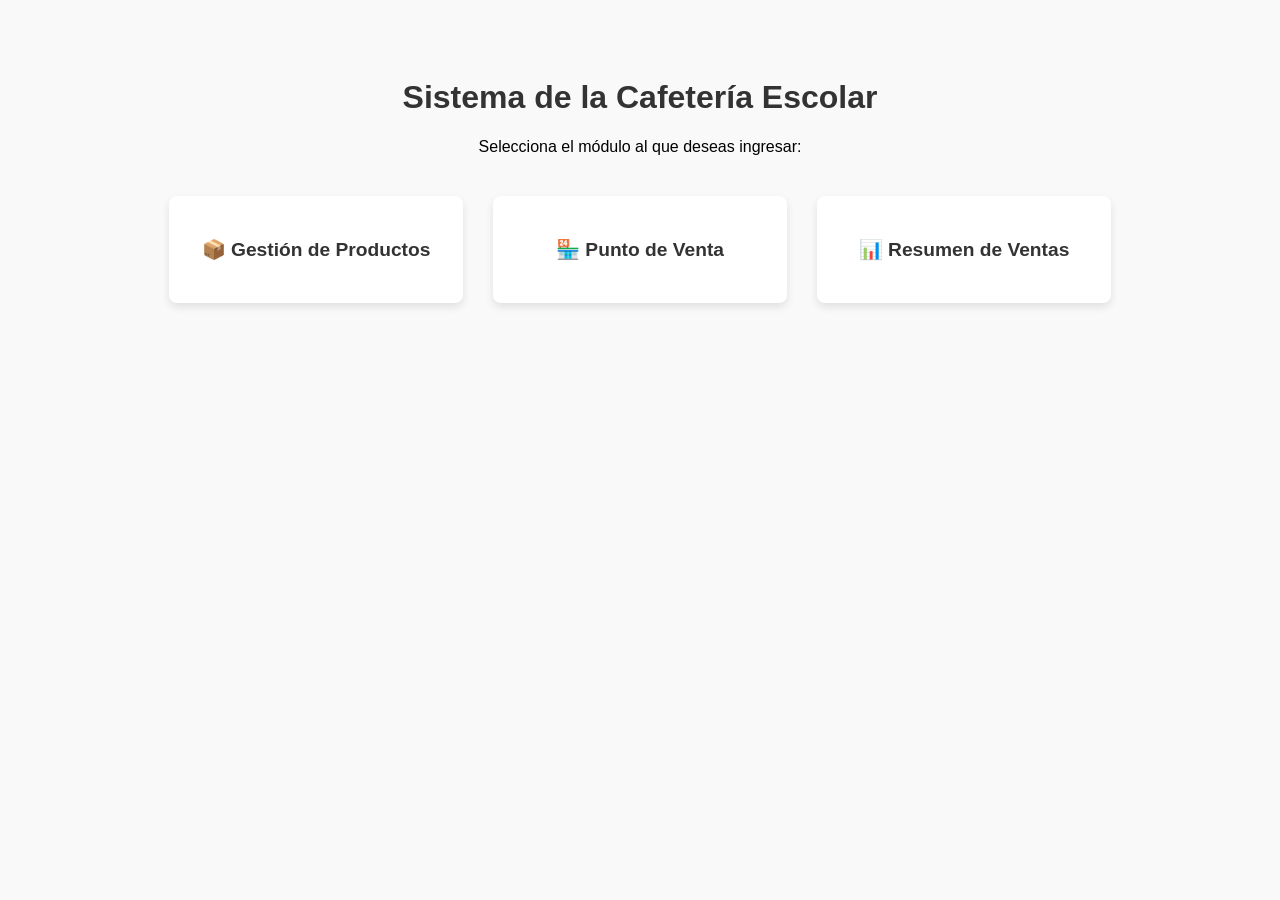
<file: index.html>
<!DOCTYPE html>
<html lang="es">
<head>
    <meta charset="UTF-8">
    <title>Sistema de Cafetería</title>
    <!-- Vinculamos nuestra hoja de estilos -->
    <link rel="stylesheet" href="css/estilos.css">
    <link rel="icon" type="image/png" href="img/favicon.png">
</head>
<body class="menu-principal">

    <h1>Sistema de la Cafetería Escolar</h1>
    <p>Selecciona el módulo al que deseas ingresar:</p>
    
    <div class="menu-container">
        <a href="productos" class="card">📦 Gestión de Productos</a>
        <a href="ventas" class="card">🏪 Punto de Venta</a>
        <a href="resumen" class="card">📊 Resumen de Ventas</a>
    </div>

</body>
</html>
</file>
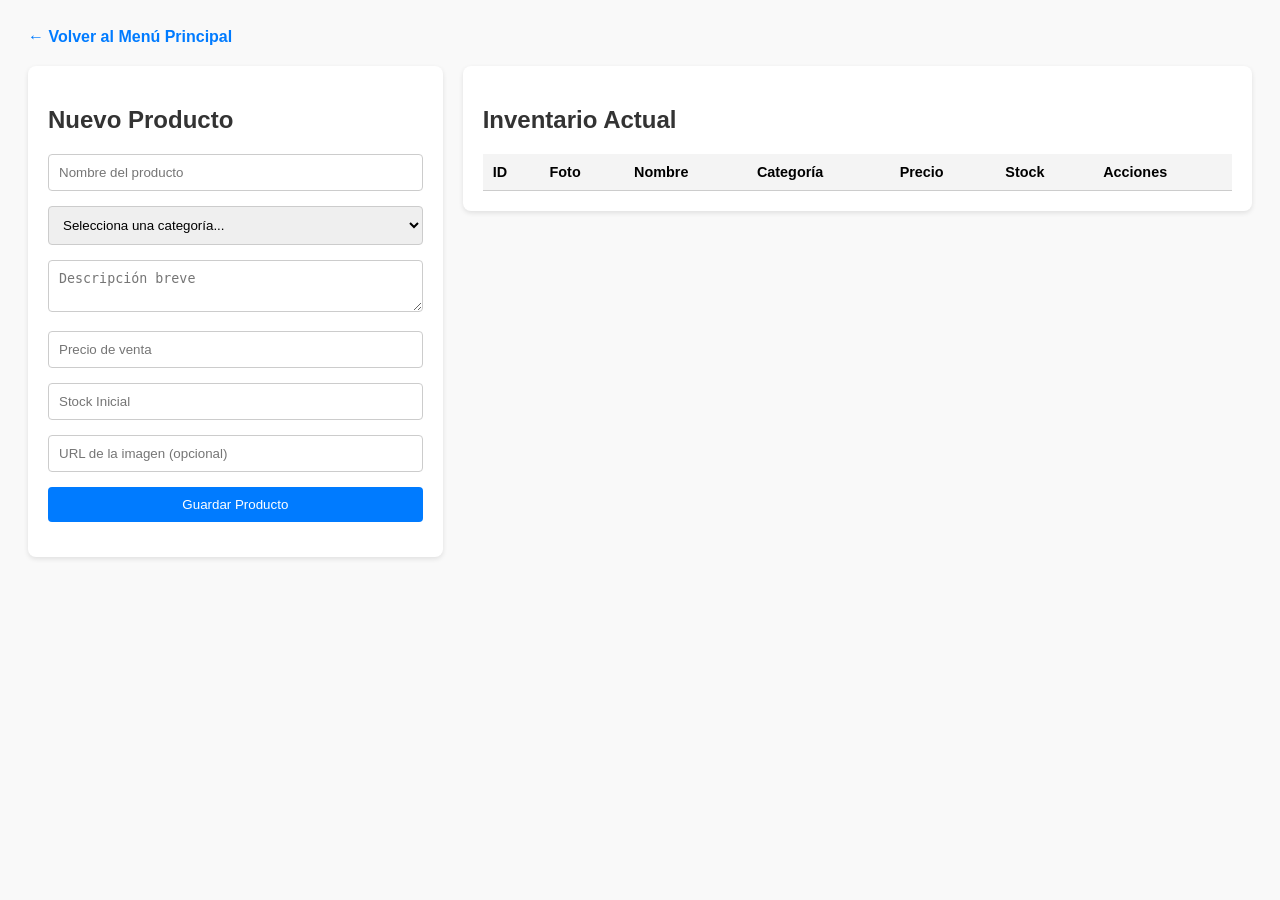
<file: productos.html>
<!DOCTYPE html>
<html lang="es">
<head>
    <meta charset="UTF-8">
    <title>Gestión de Productos</title>
    <link rel="stylesheet" href="css/estilos.css?v=3">
</head>
<body>

    <div class="nav">
        <a href="index">← Volver al Menú Principal</a>
    </div>

    <div class="contenedor">
        <div class="panel">
            <h2>Nuevo Producto</h2>
            <form id="formProducto">
                <input type="text" id="nombre" placeholder="Nombre del producto" required>
                
                <select id="categoria" required style="width: 100%; margin-bottom: 15px; padding: 10px; border: 1px solid #ccc; border-radius: 4px;">
                    <option value="" disabled selected>Selecciona una categoría...</option>
                    <option value="Coffee">Coffee</option>
                    <option value="Tea">Tea</option>
                    <option value="Snack">Snack</option>
                </select>

                <textarea id="descripcion" placeholder="Descripción breve" required></textarea>
                <input type="number" id="precio" placeholder="Precio de venta" step="0.01" required>
                <input type="number" id="stock" placeholder="Stock Inicial" required>
                
                <input type="url" id="imagen_url" placeholder="URL de la imagen (opcional)">
                
                <button type="submit">Guardar Producto</button>
            </form>
            <div id="mensaje"></div>
        </div>

        <div class="panel" style="flex: 2;">
            <h2>Inventario Actual</h2>
            <table>
                <thead>
                    <tr>
                        <th>ID</th>
                        <th>Foto</th> <th>Nombre</th>
                        <th>Categoría</th> <th>Precio</th>
                        <th>Stock</th>
                        <th>Acciones</th>
                    </tr>
                </thead>
                <tbody id="cuerpoTabla">
                    </tbody>
            </table>
        </div>
    </div>

    <script src="js/productos.js?v=3"></script>
</body>
</html>
</file>
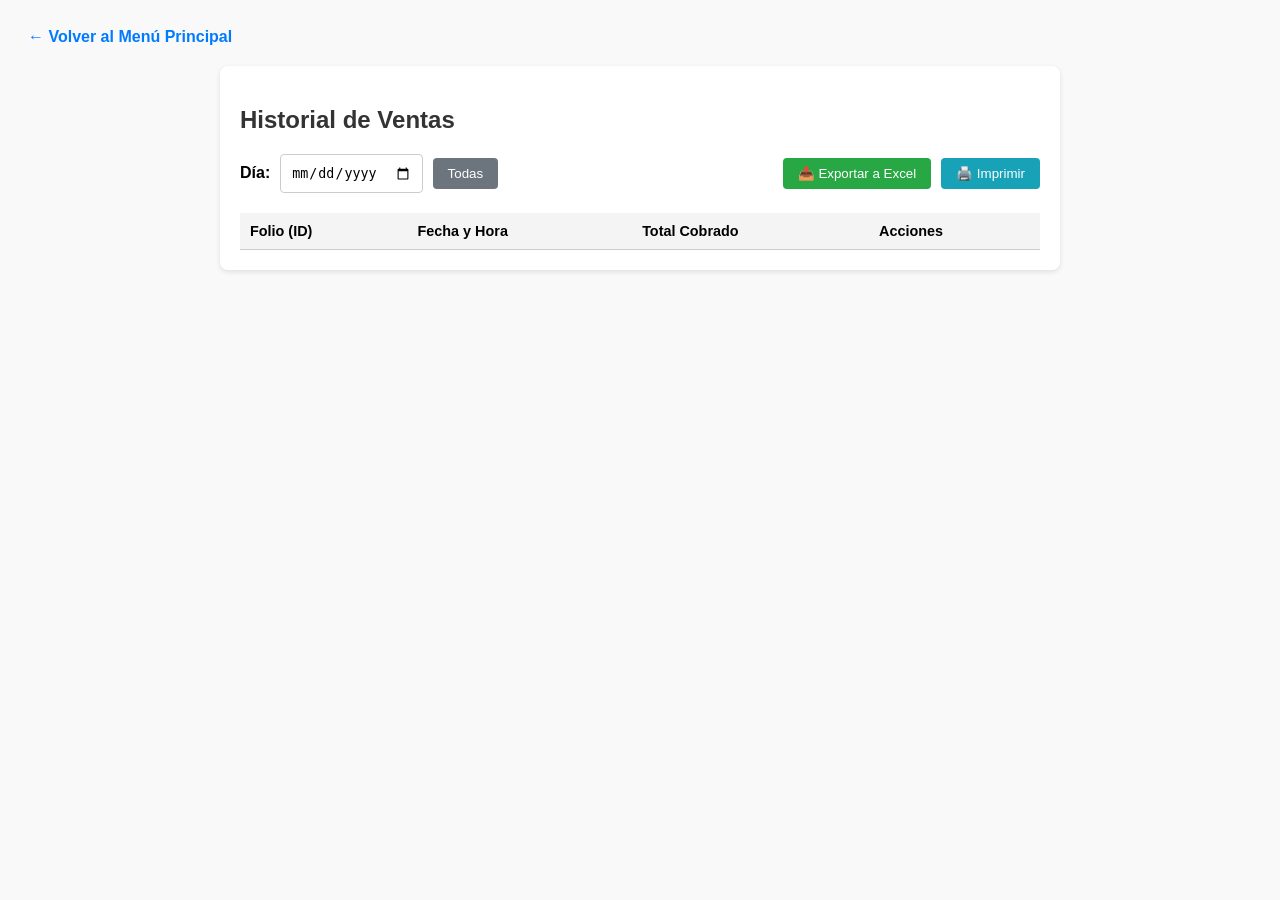
<file: resumen.html>
<!DOCTYPE html>
<html lang="es">
<head>
    <meta charset="UTF-8">
    <title>Resumen de Ventas</title>
    <link rel="stylesheet" href="css/estilos.css">
    <link rel="icon" type="image/png" href="img/favicon.png">
    <style>
        /* Estilos específicos para la barra de herramientas del resumen */
        .toolbar { display: flex; gap: 10px; margin-bottom: 20px; align-items: center; flex-wrap: wrap; }
        .toolbar input[type="date"] { width: auto; margin-bottom: 0; }
        .toolbar button { width: auto; margin-bottom: 0; padding: 8px 15px; }
        .spacer { flex-grow: 1; }
        .btn-limpiar { background-color: #6c757d; }
        .btn-exportar { background-color: #28a745; }
        .btn-exportar:hover { background-color: #218838; }
        .btn-imprimir { background-color: #17a2b8; }
        .btn-imprimir:hover { background-color: #138496; }
    </style>
</head>
<body>

    <div class="nav">
        <a href="index">← Volver al Menú Principal</a>
    </div>

    <div class="panel panel-centrado">
        <h2>Historial de Ventas</h2>
        
        <!-- Barra de Controles -->
        <div class="toolbar">
            <label for="filtroFecha"><strong>Día:</strong></label>
            <input type="date" id="filtroFecha">
            <button id="btnLimpiarFiltro" class="btn-limpiar">Todas</button>
            
            <div class="spacer"></div> <!-- Empuja los siguientes botones a la derecha -->
            
            <button id="btnExportar" class="btn-exportar">📥 Exportar a Excel</button>
            <button id="btnImprimir" class="btn-imprimir">🖨️ Imprimir</button>
        </div>

        <!-- Tabla con un ID añadido para poder exportarla e imprimirla fácilmente -->
        <table id="tablaResumen">
            <thead>
                <tr>
                    <th>Folio (ID)</th>
                    <th>Fecha y Hora</th>
                    <th>Total Cobrado</th>
                    <th class="columna-acciones">Acciones</th>
                </tr>
            </thead>
            <tbody id="cuerpoVentas">
                <!-- Las ventas se inyectarán aquí -->
            </tbody>
        </table>
    </div>

    <!-- El Modal para los Detalles (Se queda igual) -->
    <div id="modalDetalle" class="modal">
        <div class="modal-content">
            <span class="cerrar-modal" onclick="cerrarModal()">&times;</span>
            <h2 id="tituloModal">Detalle de Venta</h2>
            <table>
                <thead>
                    <tr><th>Cant.</th><th>Producto</th><th>Subtotal</th></tr>
                </thead>
                <tbody id="cuerpoDetalle"></tbody>
            </table>
        </div>
    </div>

    <script src="js/resumen.js"></script>
</body>
</html>
</file>
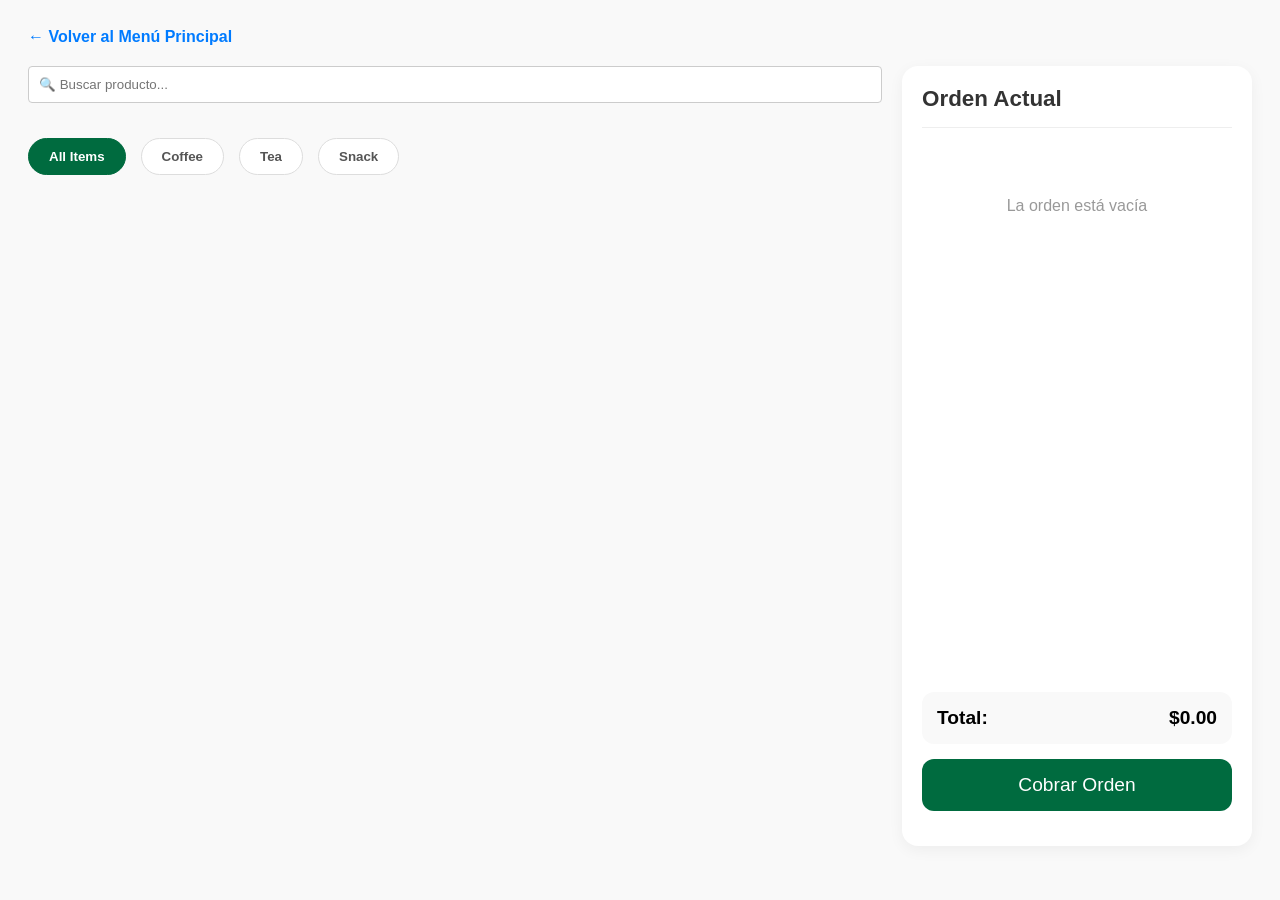
<file: ventas.html>
<!DOCTYPE html>
<html lang="es">
<head>
    <meta charset="UTF-8">
    <title>Punto de Venta</title>
    <link rel="stylesheet" href="css/estilos.css?v=2">
</head>
<body>

    <div class="nav">
        <a href="index">← Volver al Menú Principal</a>
    </div>

    <div class="pos-layout">
        
        <div class="pos-main">
            <input type="text" id="buscador" placeholder="🔍 Buscar producto...">
            
            <div class="pos-categorias">
                <button class="btn-categoria activa" onclick="filtrarCategoria('Todos')">All Items</button>
                <button class="btn-categoria" onclick="filtrarCategoria('Coffee')">Coffee</button>
                <button class="btn-categoria" onclick="filtrarCategoria('Tea')">Tea</button>
                <button class="btn-categoria" onclick="filtrarCategoria('Snack')">Snack</button>
            </div>

            <div class="pos-grid" id="cuerpoMenu">
                </div>
        </div>

        <div class="pos-sidebar">
            <h2>Orden Actual</h2>
            
            <div class="cart-items" id="cuerpoTicket">
                </div>
            
            <div class="cart-total-section">
                <div class="cart-total-row">
                    <span>Total:</span>
                    <span>$<span id="totalVenta">0.00</span></span>
                </div>
            </div>
            
            <button id="btnCobrar" class="btn-cobrar-pos" onclick="procesarVenta()">Cobrar Orden</button>
        </div>

    </div>

    <script src="js/ventas.js?v=2"></script>
</body>
</html>
</file>
<file: css/estilos.css>
/* =========================================
   ESTILOS GENERALES
   ========================================= */
   body { font-family: sans-serif; padding: 20px; background-color: #f9f9f9; }
   body.menu-principal { text-align: center; padding: 50px; }
   
   h1, h2 { color: #333; }
   
   .nav { margin-bottom: 20px; }
   .nav a { text-decoration: none; color: #007BFF; font-weight: bold; }
   
   .contenedor { display: flex; gap: 20px; align-items: flex-start; }
   .panel { background: white; padding: 20px; border-radius: 8px; box-shadow: 0 2px 5px rgba(0,0,0,0.1); flex: 1; }
   .panel-centrado { max-width: 800px; margin: 0 auto; }
   
   /* =========================================
      FORMULARIOS Y BOTONES
      ========================================= */
   input, textarea, button { width: 100%; margin-bottom: 15px; padding: 10px; box-sizing: border-box; border: 1px solid #ccc; border-radius: 4px; }
   button { background-color: #007BFF; color: white; border: none; cursor: pointer; }
   button:hover { background-color: #0056b3; }
   
   .btn-agregar { background-color: #28a745; width: auto; padding: 5px 10px; }
   .btn-agregar:hover { background-color: #218838; }
   .btn-eliminar { background-color: #dc3545; width: auto; padding: 5px 10px; }
   .btn-eliminar:hover { background-color: #c82333; }
   .btn-editar { background-color: #17a2b8; width: auto; padding: 5px 10px; font-size: 0.9em; }
   .btn-editar:hover { background-color: #138496; }
   .btn-cobrar { background-color: #ffc107; color: black; font-size: 1.2em; font-weight: bold; margin-top: 15px; }
   .btn-detalles { background-color: #6c757d; color: white; width: auto; padding: 5px 10px; }
   .btn-detalles:hover { background-color: #5a6268; }
   
   /* =========================================
      TABLAS
      ========================================= */
   table { width: 100%; border-collapse: collapse; margin-top: 5px; font-size: 0.9em; }
   th, td { border-bottom: 1px solid #ccc; padding: 10px; text-align: left; }
   th { background-color: #f4f4f4; }
   .total-container { text-align: right; margin-top: 20px; font-size: 1.5em; font-weight: bold; }
   
   /* =========================================
      MENÚ PRINCIPAL (Tarjetas)
      ========================================= */
   .menu-container { display: flex; justify-content: center; gap: 30px; margin-top: 40px; }
   .card { background: white; padding: 40px 20px; border-radius: 8px; box-shadow: 0 4px 8px rgba(0,0,0,0.1); width: 250px; text-decoration: none; color: #333; font-weight: bold; font-size: 1.2em; border: 2px solid transparent; transition: all 0.3s ease; }
   .card:hover { border-color: #007BFF; color: #007BFF; transform: translateY(-5px); }
   
   /* =========================================
      MODAL (Resumen de ventas)
      ========================================= */
   .modal { display: none; position: fixed; z-index: 1000; left: 0; top: 0; width: 100%; height: 100%; background-color: rgba(0,0,0,0.5); align-items: center; justify-content: center; }
   .modal-content { background-color: #fff; padding: 20px; border-radius: 8px; width: 90%; max-width: 500px; box-shadow: 0 4px 8px rgba(0,0,0,0.2); position: relative; }
   .cerrar-modal { position: absolute; top: 10px; right: 15px; color: #aaa; font-size: 24px; font-weight: bold; cursor: pointer; }
   .cerrar-modal:hover { color: #000; }
   /* =========================================
   ESTILOS PARA IMPRESIÓN EN PAPEL
   ========================================= */
@media print {
    /* Ocultamos navegación, barra de herramientas y la columna de acciones */
    .nav, .toolbar, .columna-acciones, .btn-detalles {
        display: none !important;
    }
    body {
        background-color: white;
        padding: 0;
    }
    .panel {
        box-shadow: none;
        width: 100%;
        max-width: 100%;
        padding: 0;
    }
}

/* =========================================
   NUEVO DISEÑO POS (PUNTO DE VENTA)
   ========================================= */
   .pos-layout {
      display: flex;
      gap: 20px;
      align-items: flex-start;
      height: calc(100vh - 120px); /* Ajuste para no hacer scroll en toda la página */
  }
  
  /* Área principal (Filtros y Cuadrícula) */
  .pos-main {
      flex: 1;
      display: flex;
      flex-direction: column;
      gap: 20px;
  }
  
  .pos-categorias {
      display: flex;
      gap: 15px;
      overflow-x: auto;
      padding-bottom: 10px;
  }
  
  .btn-categoria {
      background: white;
      border: 1px solid #ddd;
      padding: 10px 20px;
      border-radius: 20px;
      cursor: pointer;
      font-weight: bold;
      color: #555;
      transition: all 0.2s;
      width: auto;       /* <-- Agrega esto */
       margin-bottom: 0;  /* <-- Agrega esto */
  }
  
  .btn-categoria.activa {
      background: #006b3f; /* Verde estilo Starbucks/Green Grounds */
      color: white;
      border-color: #006b3f;
  }
  
  /* Cuadrícula de Productos */
  .pos-grid {
      display: grid;
      grid-template-columns: repeat(auto-fill, minmax(180px, 1fr));
      gap: 20px;
      overflow-y: auto;
      padding-right: 10px;
  }
  
  .producto-card {
      background: white;
      border-radius: 16px;
      padding: 15px;
      position: relative;
      box-shadow: 0 4px 10px rgba(0,0,0,0.03);
      border: 1px solid #f0f0f0;
      transition: transform 0.2s;
  }
  
  .producto-card:hover {
      transform: translateY(-5px);
      box-shadow: 0 8px 15px rgba(0,0,0,0.08);
  }
  
  .producto-img {
      width: 100%;
      height: 140px;
      object-fit: cover;
      border-radius: 12px;
      margin-bottom: 10px;
      background-color: #f8f9fa; /* Color de fondo si no hay foto */
  }
  
  .producto-info h3 {
      margin: 0 0 5px 0;
      font-size: 1.1em;
      color: #333;
  }
  
  .producto-info p {
      margin: 0;
      color: #777;
      font-weight: bold;
  }
  
  .btn-add-circular {
      position: absolute;
      bottom: 15px;
      right: 15px;
      width: 40px;
      height: 40px;
      border-radius: 50%;
      background-color: #006b3f;
      color: white;
      border: none;
      font-size: 1.5em;
      cursor: pointer;
      display: flex;
      align-items: center;
      justify-content: center;
      transition: background 0.2s;
  }
  
  .btn-add-circular:hover {
      background-color: #004d2d;
  }
  
  /* Barra Lateral (Ticket/Carrito) */
  .pos-sidebar {
      width: 350px;
      background: white;
      border-radius: 16px;
      padding: 20px;
      box-shadow: 0 4px 15px rgba(0,0,0,0.05);
      display: flex;
      flex-direction: column;
      height: 100%;
      box-sizing: border-box;
  }
  
  .pos-sidebar h2 {
      margin-top: 0;
      font-size: 1.4em;
      border-bottom: 1px solid #eee;
      padding-bottom: 15px;
  }
  
  .cart-items {
      flex: 1;
      overflow-y: auto;
      margin-bottom: 20px;
  }
  
  .cart-item {
      display: flex;
      align-items: center;
      gap: 15px;
      margin-bottom: 15px;
      padding-bottom: 15px;
      border-bottom: 1px dashed #eee;
  }
  
  .cart-item-img {
      width: 50px;
      height: 50px;
      border-radius: 8px;
      object-fit: cover;
  }
  
  .cart-item-info {
      flex: 1;
  }
  
  .cart-item-info h4 { margin: 0 0 5px 0; font-size: 1em; }
  .cart-item-info p { margin: 0; color: #777; font-size: 0.9em; }
  
  .cart-item-actions {
      display: flex;
      align-items: center;
      gap: 10px;
  }
  
  .cart-item-actions button {
      width: 25px;
      height: 25px;
      padding: 0;
      margin: 0;
      border-radius: 5px;
      background: #f0f0f0;
      color: #333;
  }
  
  .cart-item-actions button.btn-remove {
      background: #ffebe9;
      color: #dc3545;
  }
  
  .cart-total-section {
      background: #f9f9f9;
      padding: 15px;
      border-radius: 12px;
      margin-bottom: 15px;
  }
  
  .cart-total-row {
      display: flex;
      justify-content: space-between;
      font-size: 1.2em;
      font-weight: bold;
  }
  
  .btn-cobrar-pos {
      background-color: #006b3f;
      color: white;
      font-size: 1.2em;
      padding: 15px;
      border-radius: 12px;
      width: 100%;
  }
  .btn-cobrar-pos:hover { background-color: #004d2d; }
</file>
